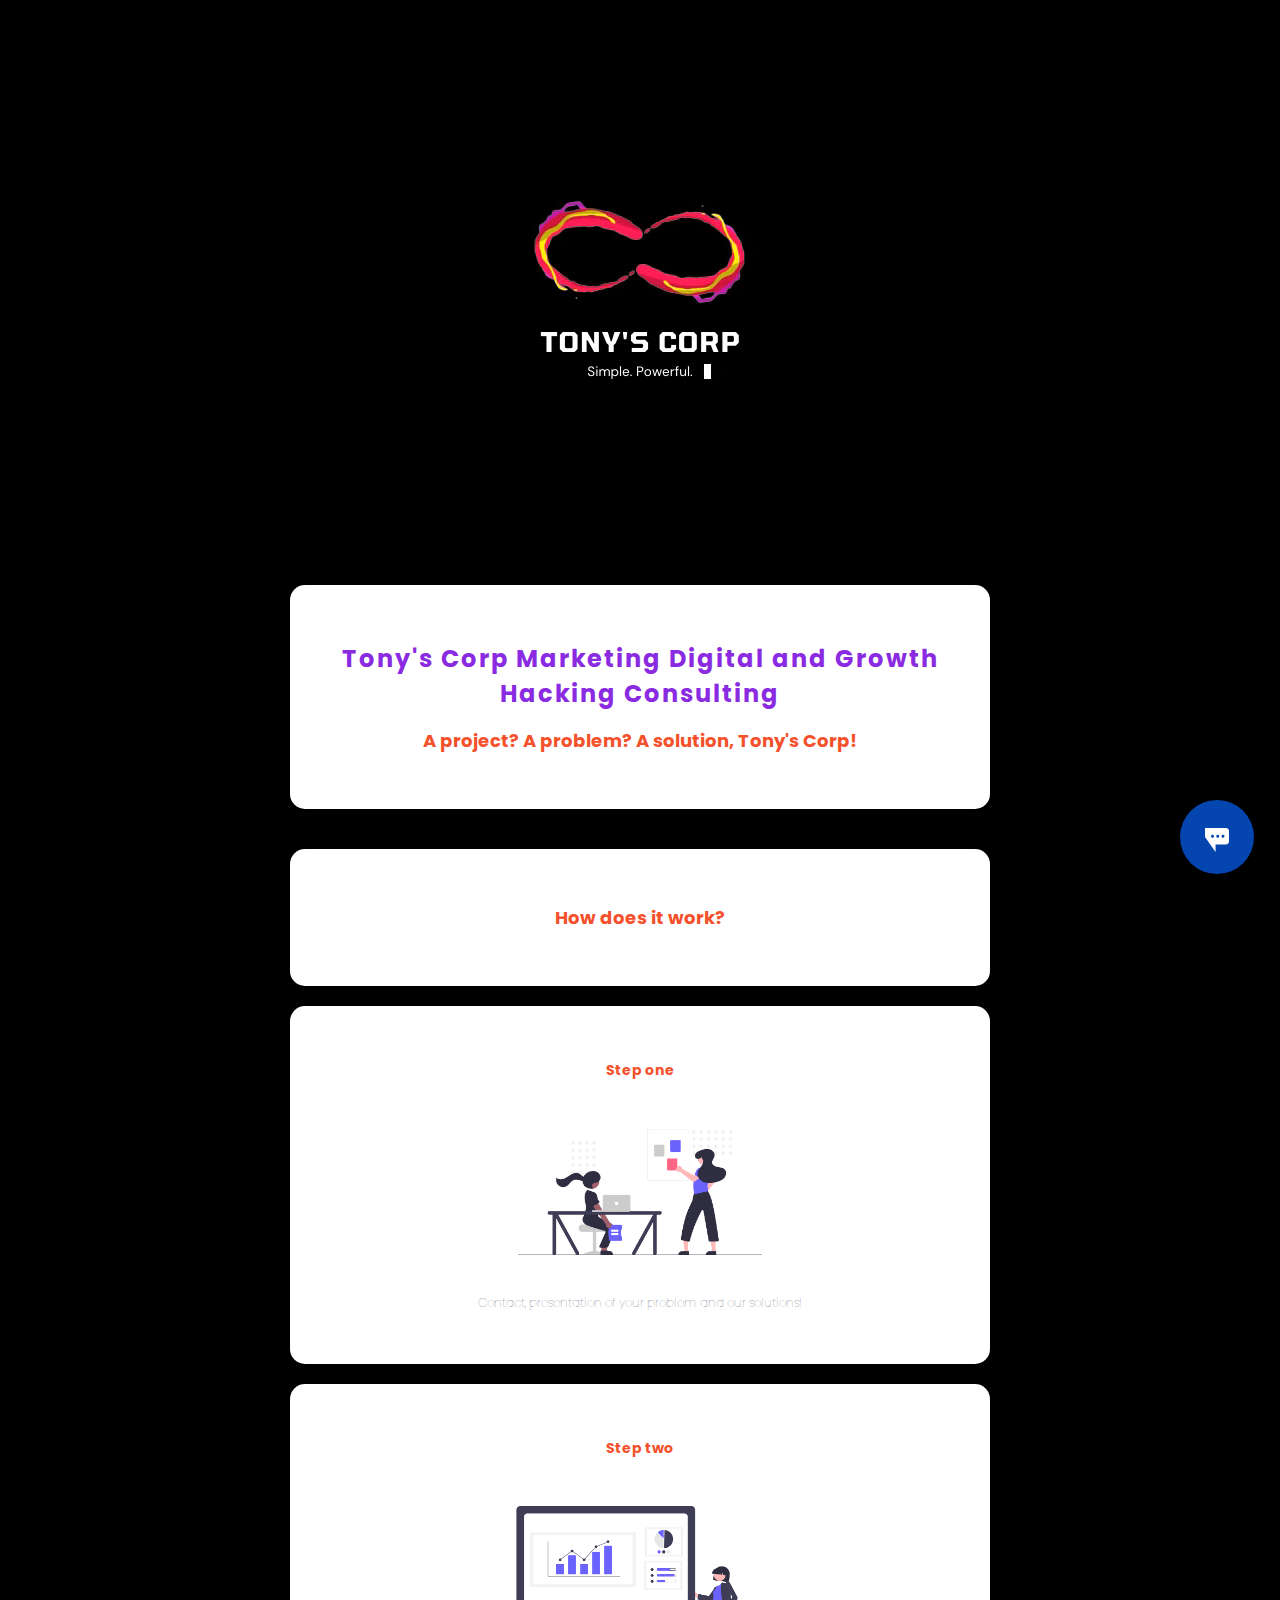
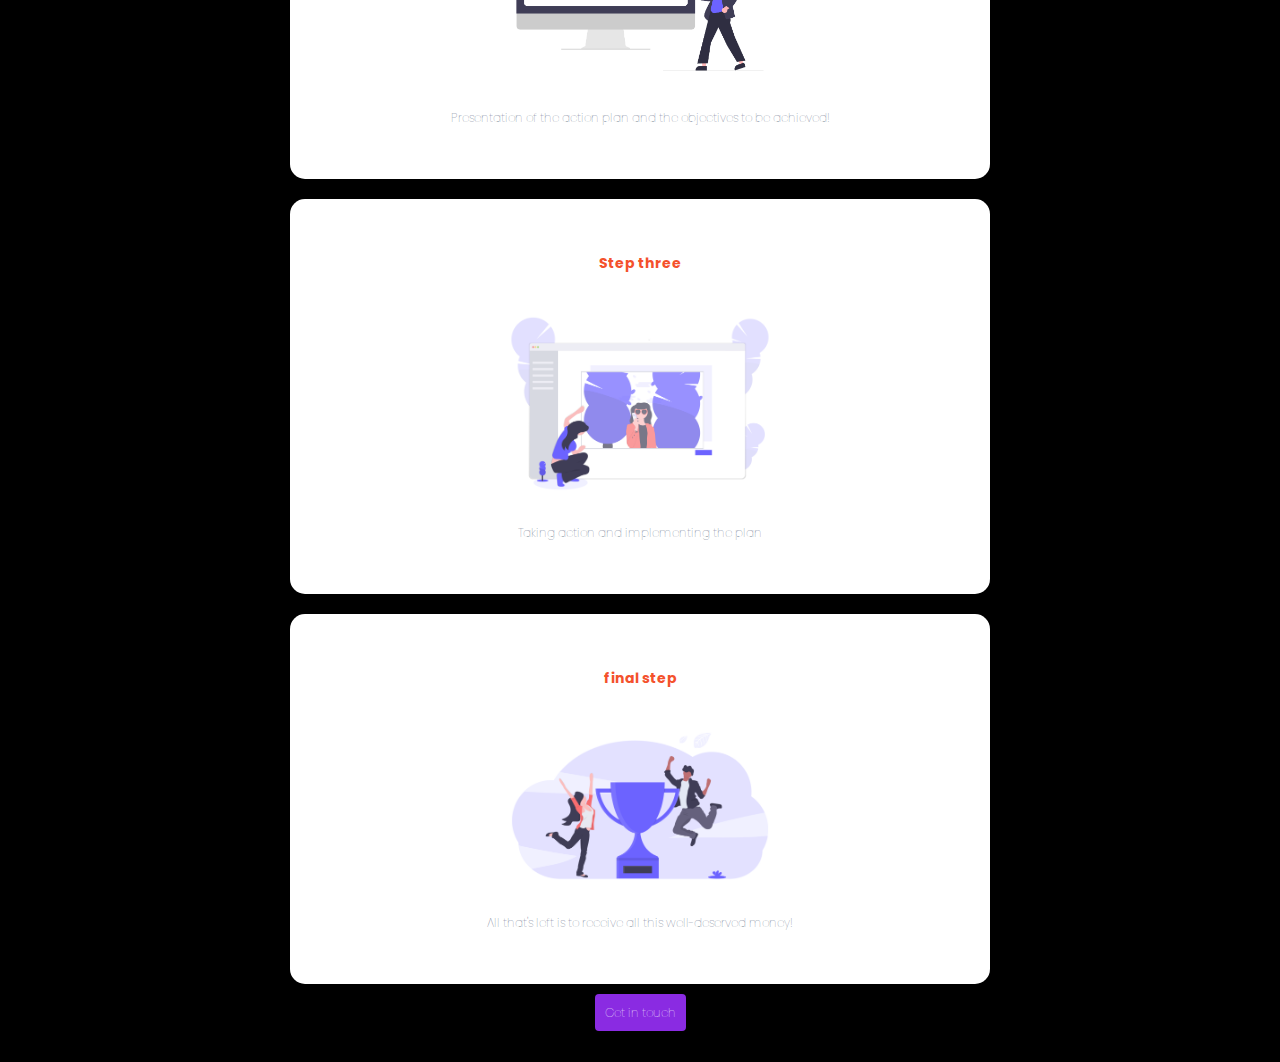
<file: index.html>
<!DOCTYPE html>
<html lang="En">

<html>
		
	<head>
				<title> Tony's Corp </title>

				<meta charset="utf-8">
				<meta name="Tony's Corp" content="Discover the marvelous Tony's Corp!">
				<link rel= "stylesheet" href="Style.css">
				<link rel="preconnect" href="https://fonts.gstatic.com">
    			<link href="https://fonts.googleapis.com/css2?family=Poppins:wght@300;400;700&display=swap" rel="stylesheet">
</head>

		<body>


			<div class= "container"> 

				<video poster="media/Tonys-corp.mp4" id="bgvid" playsinline autoplay muted loop>
		<source src="media/Tonys-corp.mp4" type="video/mp4">

					
		</div>
		</div>

		<div class= "container"> 
				<div class="card-white">

					<h1>Tony's Corp Marketing Digital and Growth Hacking Consulting</h1>
						<h2>A project? A problem? A solution, Tony's Corp!</h2>
		

		</div>
		</div>


			<div class="container">

				<div class="card-white">

				<h2> How does it work?</h2>
				
				</div>

				<div class="card-white">
				
					<h3>Step one</h3>

						<p style="float:right"><img src="images/step1pic.png" height="50%" width="50%"/></p>
						<p>Contact, presentation of your problem and our solutions! </p>
						<div style="clear:both"></div>

						</div>


				<div class="card-white">

					<h3>Step two</h3>

						<p style="float:right"><img src="images/step2pic.png" height="50%" width="50%"/></p>
						<p>Presentation of the action plan and the objectives to be achieved!</p>
						<div style="clear:both"></div>

						</div>


				<div class="card-white">

					<h3>Step three</h3>

						<p style="float:right"><img src="images/step3pic.png" height="50%" width="50%"/></p>
						<p>Taking action and implementing the plan</p>
						<div style="clear:both"></div>

						</div>


				<div class="card-white">

					<h3>final step</h3>

						<p style="float:right"><img src="images/step4pic.png" height="50%" width="50%"/></p>
						<p>All that's left is to receive all this well-deserved money!</p>
						<div style="clear:both"></div>

						</div>
				<a href="mailto:beynette.tony@gmail.com?subject=I WANT MONEYYYY" title="">Get in touch</a>


			<div class="container">

			<a class="typeform-share button" href="https://form.typeform.com/to/pQU66Otk?typeform-medium=embed-snippet" data-mode="popover" style="width:54px;height:54px;position:fixed;box-shadow:0px 2px 12px rgba(0, 0, 0, 0.06), 0px 2px 4px rgba(0, 0, 0, 0.08);right:26px;bottom:26px;border-radius:50%;display:flex;align-items:center;justify-content:center;cursor:pointer;background:#0445AF;overflow:hidden;line-height:0;" target="_blank"> <span class="icon"> <svg width='24' height='24' viewBox='0 0 24 24' fill='none' xmlns='http://www.w3.org/2000/svg' style="margin-top:6px;"> <path d='M21 0H0V9L10.5743 24V16.5H21C22.6567 16.5 24 15.1567 24 13.5V3C24 1.34325 22.6567 0 21 0ZM7.5 9.75C6.672 9.75 6 9.07875 6 8.25C6 7.42125 6.672 6.75 7.5 6.75C8.328 6.75 9 7.42125 9 8.25C9 9.07875 8.328 9.75 7.5 9.75ZM12.75 9.75C11.922 9.75 11.25 9.07875 11.25 8.25C11.25 7.42125 11.922 6.75 12.75 6.75C13.578 6.75 14.25 7.42125 14.25 8.25C14.25 9.07875 13.578 9.75 12.75 9.75ZM18 9.75C17.172 9.75 16.5 9.07875 16.5 8.25C16.5 7.42125 17.172 6.75 18 6.75C18.828 6.75 19.5 7.42125 19.5 8.25C19.5 9.07875 18.828 9.75 18 9.75Z' fill='white' /> </svg> </span> </a> <script> (function() { var qs,js,q,s,d=document, gi=d.getElementById, ce=d.createElement, gt=d.getElementsByTagName, id="typef_orm_share", b="https://embed.typeform.com/"; if(!gi.call(d,id)){ js=ce.call(d,"script"); js.id=id; js.src=b+"embed.js"; q=gt.call(d,"script")[0]; q.parentNode.insertBefore(js,q) } })() </script>


		</body>

</html>
</file>
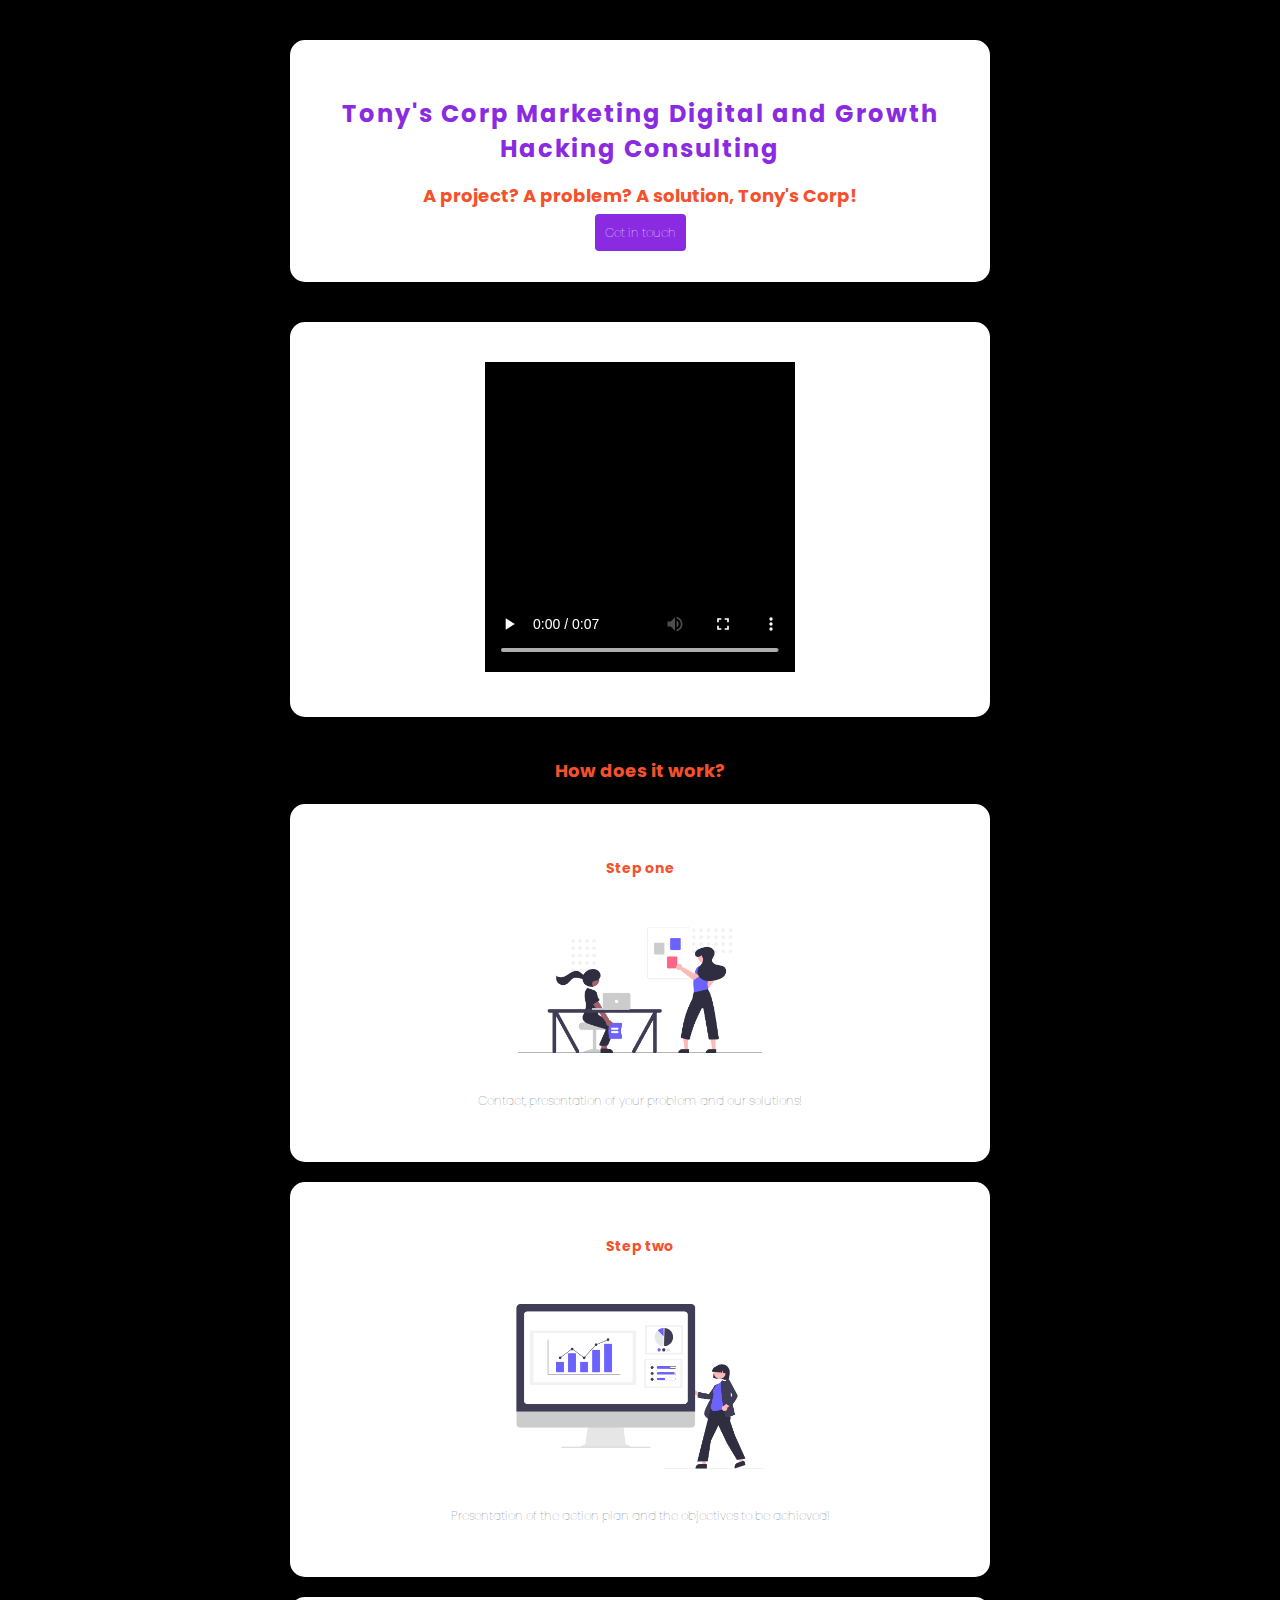
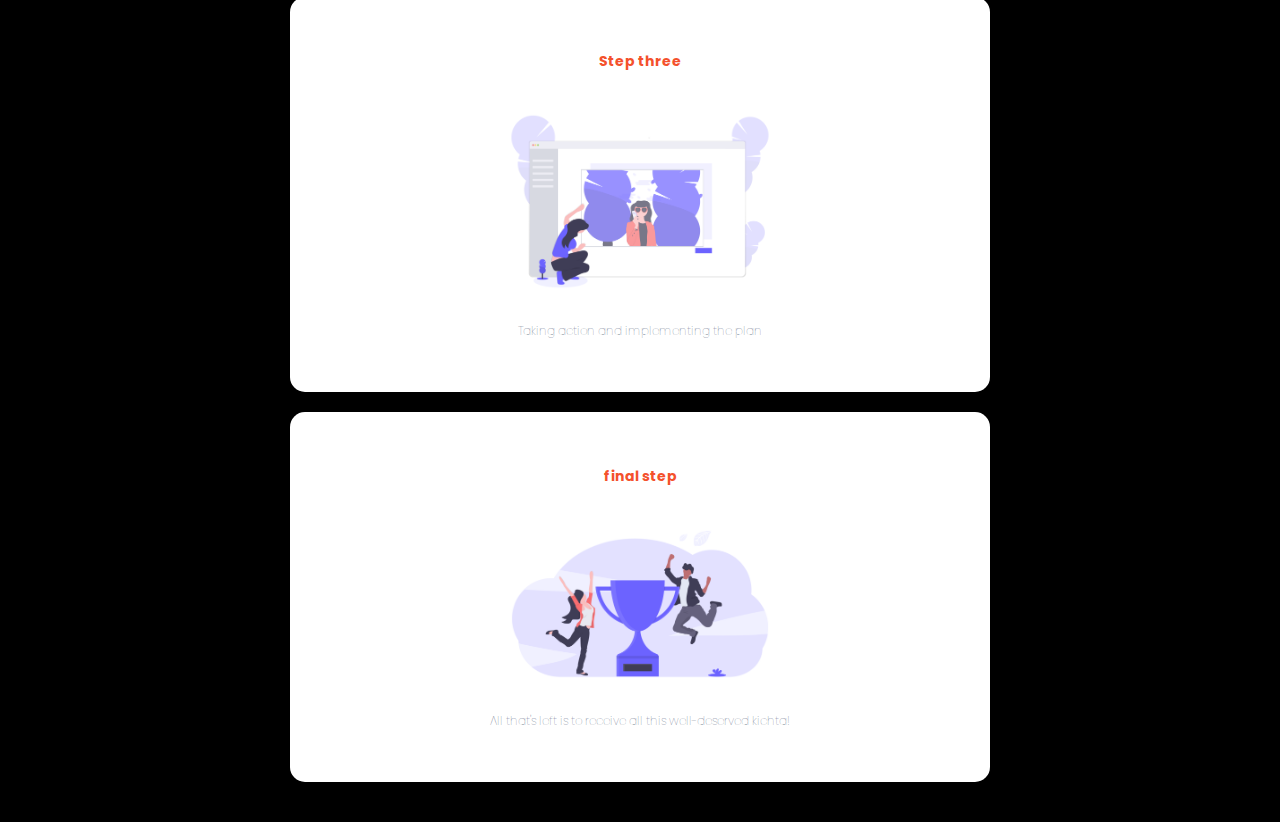
<file: lp.html>
<!DOCTYPE html>
<html lang="En">

<html>
		
	<head>
				<title> Tony's Corp </title>

				<meta charset="utf-8">
				<meta name="Tony's Corp" content="Discover the marvelous Tony's Corp!">
				<link rel= "stylesheet" href="Style.css">
				<link rel="preconnect" href="https://fonts.gstatic.com">
    			<link href="https://fonts.googleapis.com/css2?family=Poppins:wght@300;400;700&display=swap" rel="stylesheet">
</head>

		<body>
			<div class= "container"> 
				<div class="card-white">
					<h1>Tony's Corp Marketing Digital and Growth Hacking Consulting</h1>
					<h2>A project? A problem? A solution, Tony's Corp!</h2>
					<a href="mailto:beynette.tony@gmail.com?subject=Contact" title="">Get in touch</a>

		</div>
		</div>

		<div class= "container"> 
				<div class="card-white">

					<video controls width="50%" autoplay loop>
					<source src="media/Tonys-corp.mp4"type="video/mp4">
		</div>
		</div>


			<div class="container">


				<h2> How does it work?</h2>


				<div class="card-white">
				
					<h3>Step one</h3>

						<p style="float:right"><img src="images/step1pic.png" height="50%" width="50%"/></p>
						<p>Contact, presentation of your problem and our solutions! </p>
						<div style="clear:both"></div>

						</div>


				<div class="card-white">

					<h3>Step two</h3>

						<p style="float:right"><img src="images/step2pic.png" height="50%" width="50%"/></p>
						<p>Presentation of the action plan and the objectives to be achieved!</p>
						<div style="clear:both"></div>

						</div>


				<div class="card-white">

					<h3>Step three</h3>

						<p style="float:right"><img src="images/step3pic.png" height="50%" width="50%"/></p>
						<p>Taking action and implementing the plan</p>
						<div style="clear:both"></div>

						</div>


				<div class="card-white">

					<h3>final step</h3>

						<p style="float:right"><img src="images/step4pic.png" height="50%" width="50%"/></p>
						<p>All that's left is to receive all this well-deserved kichta!</p>
						<div style="clear:both"></div>

						</div>


				</div>


			<div class="container">



		</body>

</html>
</file>
<file: Style.css>
body{
	font-family: 'Poppins', san-serif;
    background-color: black;
    color: #575F7D;
    font-size: 12px;
    font-weight: lighter;
    display: block;
    margin: 8px;
}


h1{
	font-weight: 700;
	color: blueviolet;
    letter-spacing: 2px;
}

h2,h3 {
	color: #f4512c;
	color: 
	font-weight: 400;
}

a{
	background-color: blueviolet;
	color: white;
	text-decoration: none;
	padding: 10px;
	border-radius: 4px;
}

a:hover{
	opacity: 0.8;
}


div {
    display: block;
}

.container {
	width: 700px;
	margin:40px auto;
	border-radius: 4px;
	text-align: center;
}

	.card-white {
	background-color: white;
	padding: 40px;
	box-shadow: 0px 10px 30px rgba(0,0,0,0.1)
	border-radius: 4px;
	margin: 20px 0px;
	text-align: center;
	border-radius: 15px
	
}
</file>
